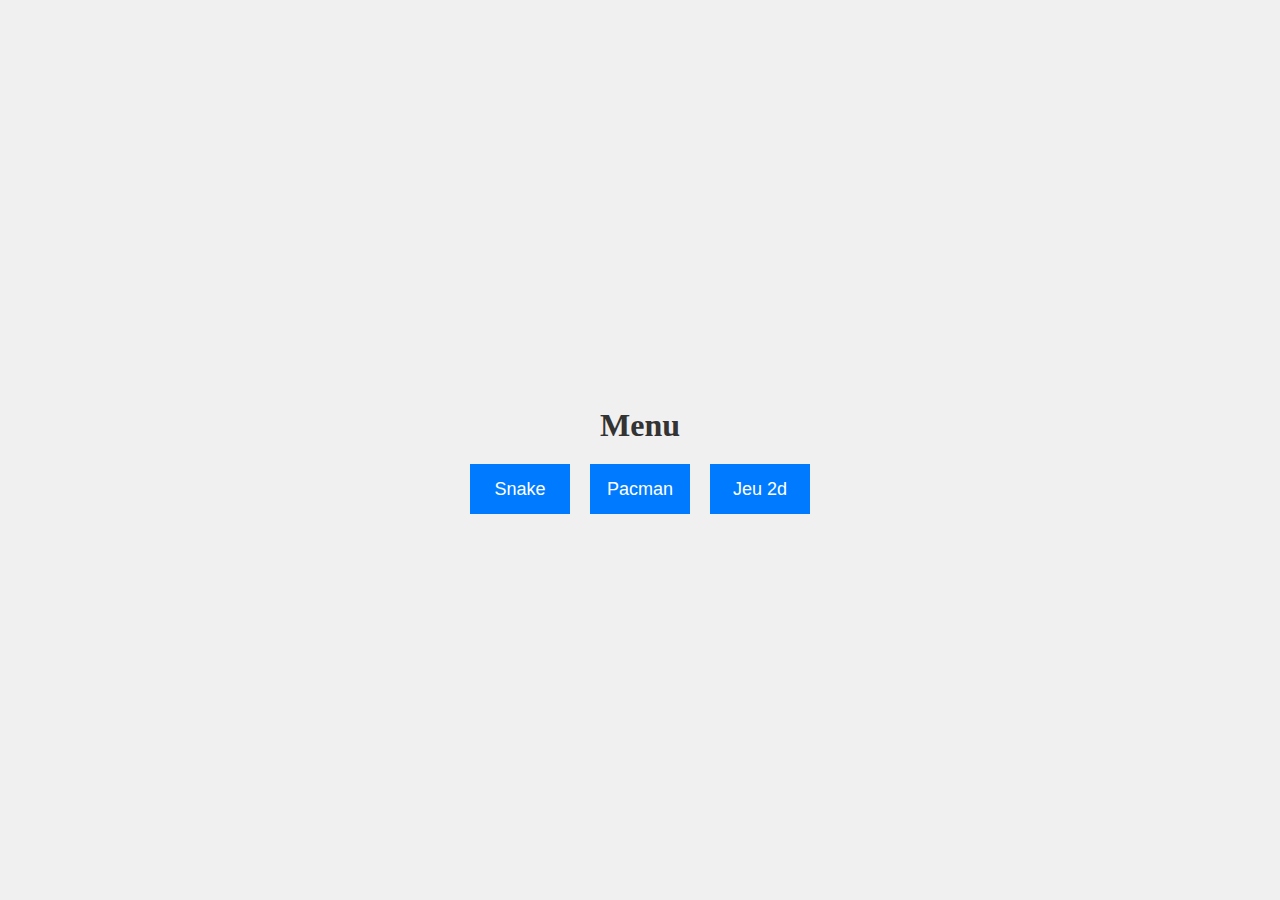
<file: index.html>
<!DOCTYPE html>
<html lang="en">
<head>
    <meta charset="UTF-8">
    <meta name="viewport" content="width=device-width, initial-scale=1.0">
    <title>Menu de Jeux</title>
    <style>
        body {
            display: flex;
            flex-direction: column;
            align-items: center;
            justify-content: center;
            height: 100vh;
            margin: 0;
            background-color: #f0f0f0;
        }

        h1 {
            margin-bottom: 20px;
            color: #333;
        }

        #menu {
            display: flex;
            gap: 20px;
        }

        button {
            width: 100px;
            height: 50px;
            background-color: #007BFF;
            color: white;
            font-size: 18px;
            border: none;
            cursor: pointer;
            text-align: center;
        }

        button:hover {
            background-color: #0056b3;
        }
    </style>
</head>
<body>
    <h1><b>Menu</b></h1>
    <div id="menu">
        <button id="snake" onclick="go_page('snake.html')">Snake</button>
        <button id="pacman" onclick="go_page('pacman.html')">Pacman</button>
        <button id="jeu 2d" onclick="go_page('pacman.js')">Jeu 2d</button>
    </div>

    <script>
        function go_page(page) {
            window.location.href = page;
        }
    </script>
</body>
</html>
</file>
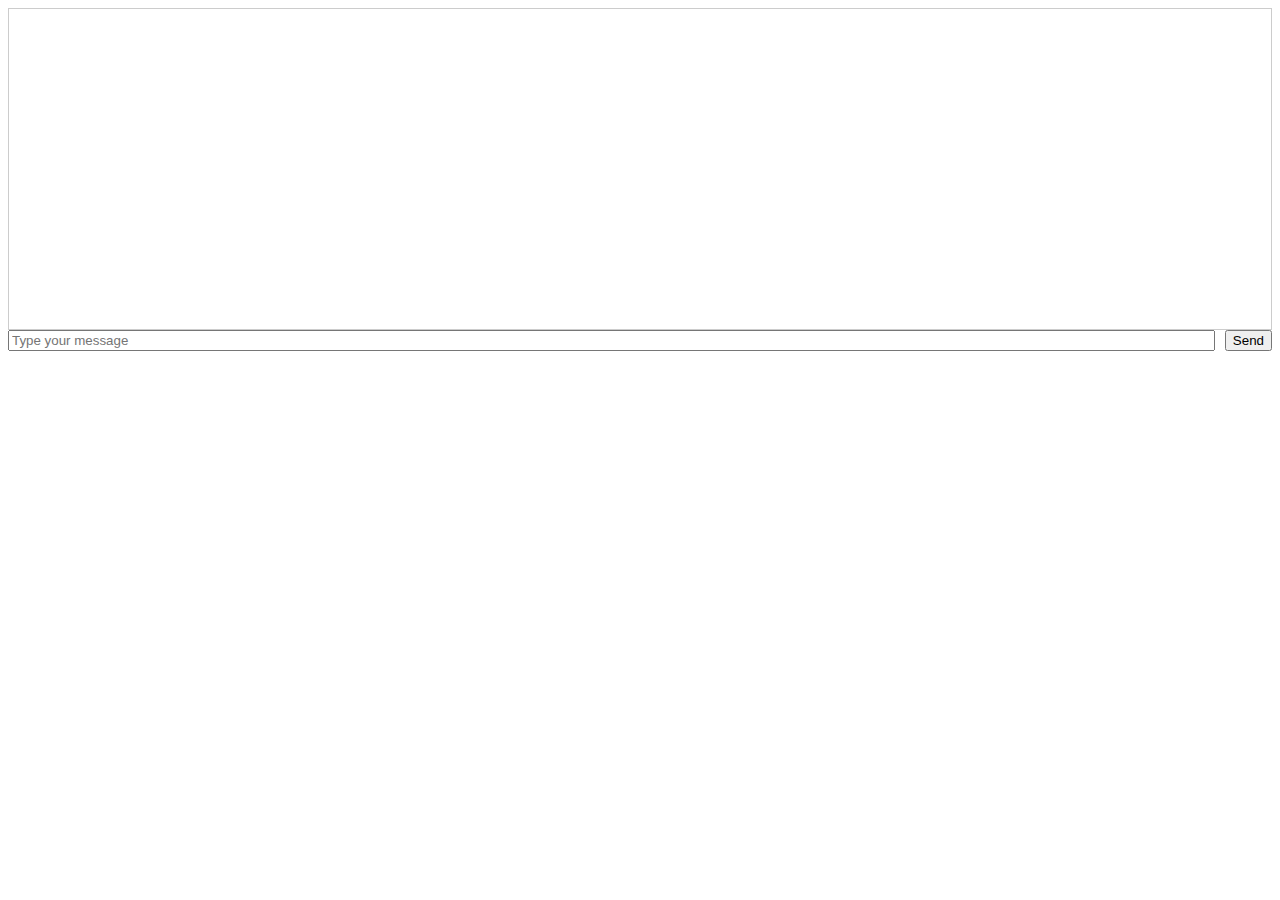
<file: chat.html>
<!DOCTYPE html>
<html lang="en">
<head>
    <meta charset="UTF-8">
    <meta name="viewport" content="width=device-width, initial-scale=1.0">
    <title>Chat</title>
    <style>
        #messages {
            height: 300px;
            overflow-y: scroll;
            border: 1px solid #ccc;
            padding: 10px;
        }
        #inputContainer {
            display: flex;
        }
        #messageInput {
            flex: 1;
            margin-right: 10px;
        }
        #deleteChatButton {
            display: none; /* Cacher le bouton par défaut */
            padding: 10px 20px;
            background-color: #f44336;
            color: white;
            border: none;
            border-radius: 5px;
            cursor: pointer;
        }
        #hiddenInputContainer {
            display: none; /* Cacher le conteneur par défaut */
            margin-top: 20px;
        }
    </style>
</head>
<body>
    <button id="deleteChatButton" onclick="deleteLocalStorage()">Supprimer clé</button>
    
    <div id="hiddenInputContainer">
        <input type="text" id="hiddenInput" placeholder="Entrer la clé à supprimer du localStorage...">
        <button onclick="deleteLocalStorage()">Submit</button>
    </div>
    <div id="messages"></div>
    <div id="inputContainer">
        <input type="text" id="messageInput" placeholder="Type your message">
        <button id="sendBtn" onclick="sendMessage()">Send</button>
    </div>

    <script src="chat.js"></script>

    <script>
        // Fonction pour afficher le bouton si l'utilisateur est admin
        function displayButton() {
            const button = document.getElementById('deleteChatButton');
            const username = localStorage.getItem("username");
            const hiddenInputContainer = document.getElementById('hiddenInputContainer');
            
            if (username === "admin") {
                button.style.display = "block";
                hiddenInputContainer.style.display = "block";
            }
        }

        // Fonction pour envoyer un message
        function sendMessage() {
            const messageInput = document.getElementById('messageInput');
            const message = messageInput.value.trim();

            if (message) {
                const messagesContainer = document.getElementById('messages');
                const username = localStorage.getItem("username");
                messagesContainer.innerHTML += `<p><strong>${username}:</strong> ${message}</p>`;
                messageInput.value = ''; // Réinitialiser le champ de message après l'envoi
            } else {
                alert('Veuillez entrer un message.');
            }
        }

        // Fonction pour supprimer une clé du localStorage
        function deleteLocalStorage() {
            const hiddenInputValue = document.getElementById('hiddenInput').value.trim();
            const button = document.getElementById('deleteChatButton');
            
            if (hiddenInputValue) {
                localStorage.removeItem(hiddenInputValue);
                alert(`Clé ${hiddenInputValue} supprimée du localStorage.`);
                // Réinitialiser le formulaire et masquer le bouton et le champ caché
                document.getElementById('hiddenInput').value = '';
                button.style.display = "none";
                document.getElementById('hiddenInputContainer').style.display = "none";
            } else {
                alert('Veuillez entrer une clé.');
            }
        }

        // Appeler la fonction pour vérifier la condition et afficher le bouton au chargement de la page
        window.onload = displayButton;
    </script>
</body>
</html>
</file>
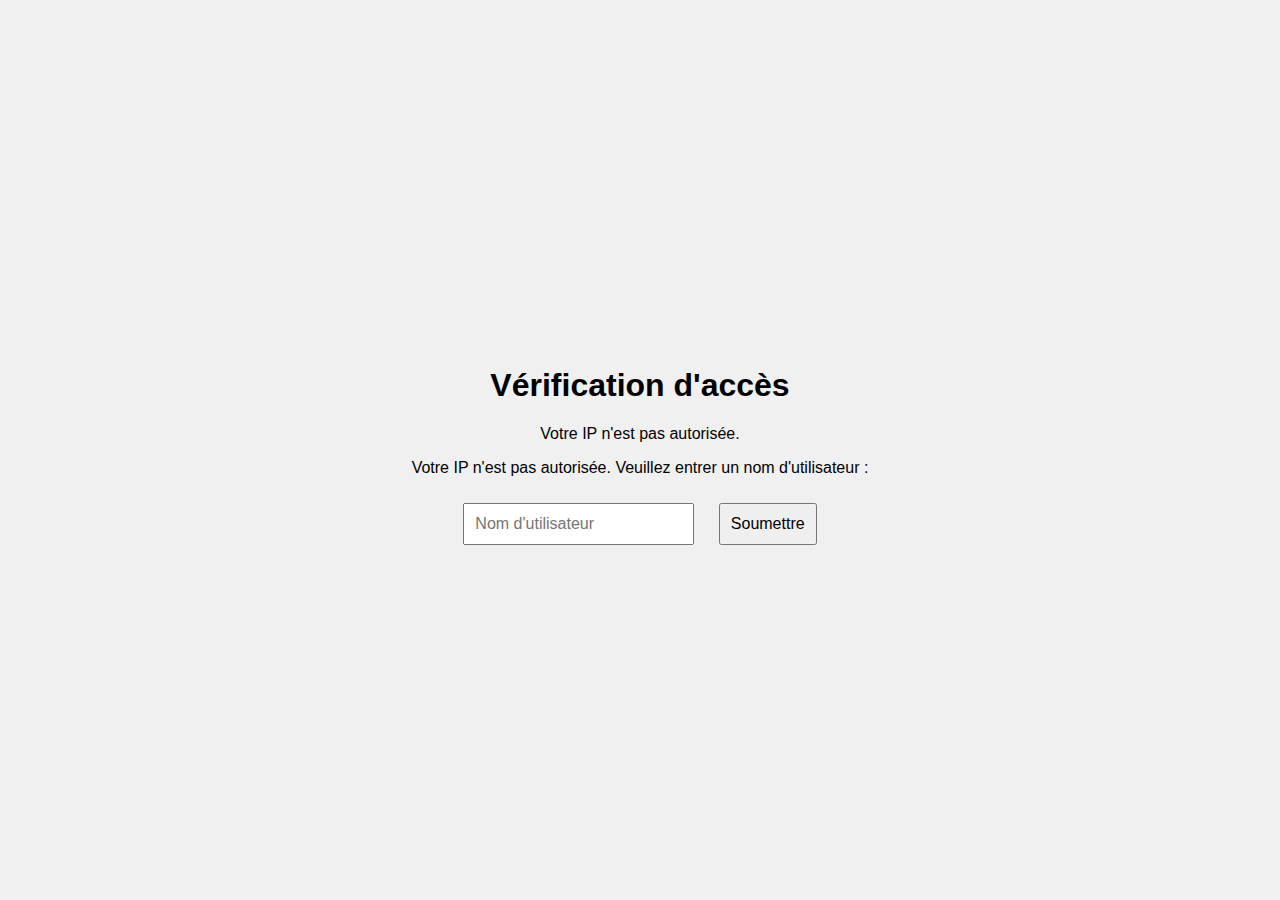
<file: connection.html>
<!DOCTYPE html>
<html lang="fr">
<head>
    <meta charset="UTF-8">
    <meta name="viewport" content="width=device-width, initial-scale=1.0">
    <title>Contrôle d'accès</title>
    <style>
        body {
            font-family: Arial, sans-serif;
            display: flex;
            justify-content: center;
            align-items: center;
            height: 100vh;
            margin: 0;
            background-color: #f0f0f0;
        }
        .container {
            text-align: center;
        }
        input, button {
            margin: 10px;
            padding: 10px;
            font-size: 16px;
        }
    </style>
</head>
<body>
    <div class="container">
        <h1>Vérification d'accès</h1>
        <p id="message">Chargement...</p>
        <div id="loginForm" style="display: none;">
            <p>Votre IP n'est pas autorisée. Veuillez entrer un nom d'utilisateur :</p>
            <input type="text" id="username" placeholder="Nom d'utilisateur">
            <button onclick="submitUsername()">Soumettre</button>
        </div>
    </div>
    <script src="db.js"></script>
</body>
</html>
</file>
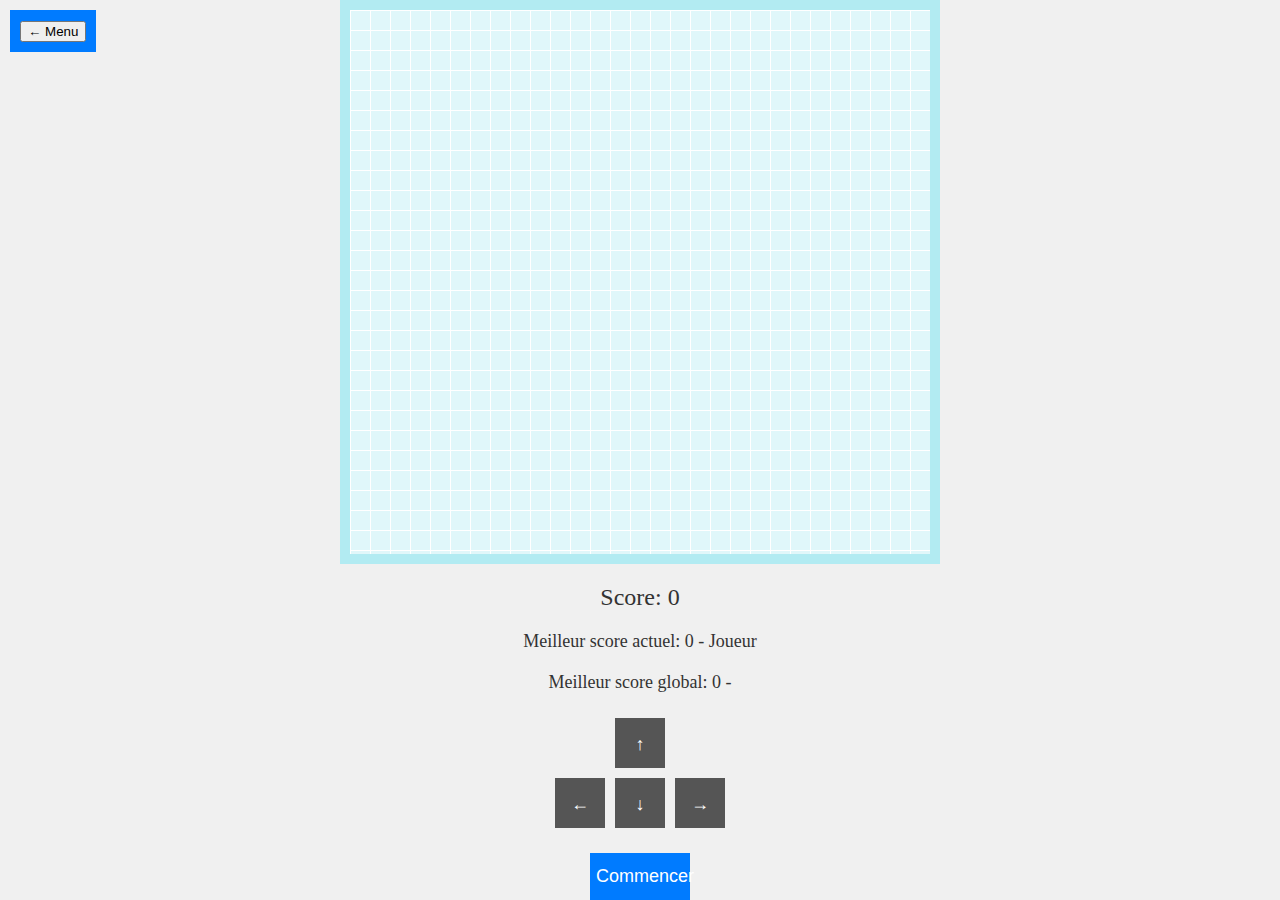
<file: snake.html>
<!DOCTYPE html>
<html lang="fr">
<head>
    <meta charset="UTF-8">
    <meta name="viewport" content="width=device-width, initial-scale=1.0">
    <title>Jeu de Snake</title>
    <style>
        body {
            display: flex;
            flex-direction: column;
            align-items: center;
            justify-content: center;
            height: 100vh;
            margin: 0;
            background-color: #f0f0f0;
        }

        #gameArea {
            position: relative;
            width: 600px; /* Augmenté pour une plus grande carte */
            height: 600px; /* Augmenté pour une plus grande carte */
            background-color: #e0f7fa; /* Fond bleu clair */
            border: 10px solid #b2ebf2; /* Cadre bleu clair */
            margin-bottom: 20px;
            box-sizing: border-box;
            background-image: linear-gradient(to right, white 1px, transparent 1px), linear-gradient(to bottom, white 1px, transparent 1px);
            background-size: 20px 20px;
        }

        .snake {
            position: absolute;
            width: 20px;
            height: 20px;
            background-color: #00FF00; /* Vert pour le serpent */
        }

        .food {
            position: absolute;
            width: 20px;
            height: 20px;
            background-color: #FF0000; /* Rouge pour la nourriture */
        }

        #score, #bestScore, #globalBestScore {
            font-size: 24px;
            color: #333;
            margin-bottom: 20px;
        }

        #bestScore, #globalBestScore {
            font-size: 18px;
        }

        .controls {
            display: flex;
            justify-content: center;
            align-items: center;
        }

        .control-btn {
            width: 50px;
            height: 50px;
            background-color: #555;
            color: white;
            font-size: 18px;
            border: none;
            margin: 5px;
            cursor: pointer;
            user-select: none;
            text-align: center;
            line-height: 50px;
        }

        #startBtn {
            width: 100px;
            height: 50px;
            background-color: #007BFF;
            color: white;
            font-size: 18px;
            border: none;
            cursor: pointer;
            margin-top: 20px;
            display: none;
        }

        #retour {
            position: absolute;
            top: 10px;
            left: 10px;
            background-color: #007BFF;
            color: white;
            font-size: 18px;
            border: none;
            cursor: pointer;
            padding: 10px;
        }

        #retour:hover {
            background-color: #0056b3;
        }
    </style>
</head>
<body>
    <div id="retour">
        <button onclick="retour()">← Menu</button>
    </div>
    <div id="gameArea"></div>
    <div id="score">Score: 0</div>
    <div id="bestScore">Meilleur score actuel: 0 - <span id="currentPlayer"></span></div>
    <div id="globalBestScore">Meilleur score global: 0 - <span id="globalPlayer"></span></div>
    <div class="controls">
        <button class="control-btn" id="up">↑</button>
    </div>
    <div class="controls">
        <button class="control-btn" id="left">←</button>
        <button class="control-btn" id="down">↓</button>
        <button class="control-btn" id="right">→</button>
    </div>
    <button id="startBtn">Commencer</button>
    <script src="snake.js"></script>
    <script>
        function retour() {
            window.location.href = "index.html";
        }
    </script>
</body>
</html>
</file>
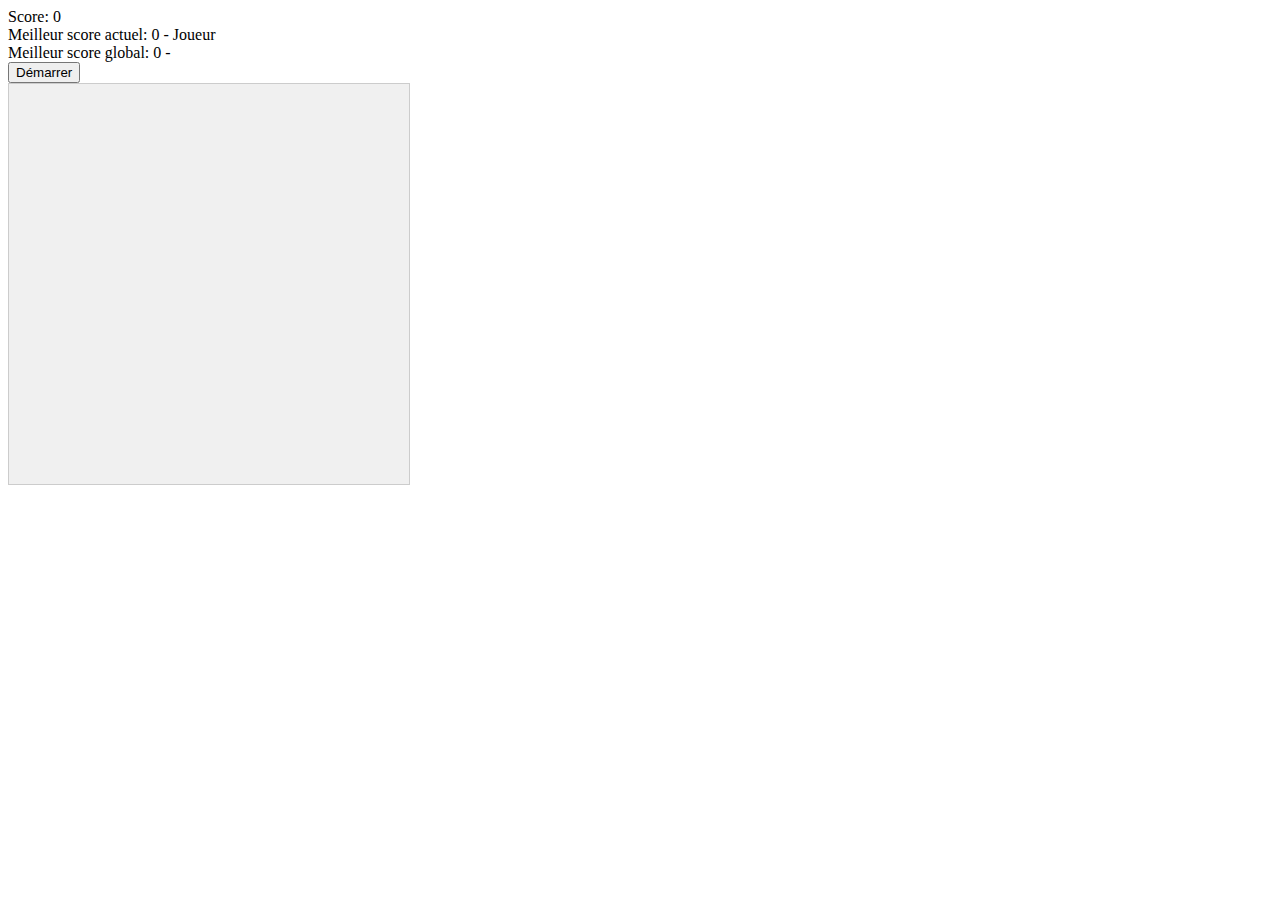
<file: snakia.html>
<!DOCTYPE html>
<html lang="fr">
<head>
    <meta charset="UTF-8">
    <meta name="viewport" content="width=device-width, initial-scale=1.0">
    <title>Snake AI - Q-Learning</title>
    <style>
        #gameArea {
            position: relative;
            width: 400px;
            height: 400px;
            background-color: #f0f0f0;
            border: 1px solid #ccc;
        }
        .snake {
            position: absolute;
            width: 20px;
            height: 20px;
            background-color: green;
        }
        .food {
            position: absolute;
            width: 20px;
            height: 20px;
            background-color: red;
        }
    </style>
</head>
<body>
    <div id="score">Score: 0</div>
    <div id="bestScore">Meilleur score actuel: 0 - Joueur</div>
    <div id="globalBestScore">Meilleur score global: 0 - Joueur</div>
    <button id="startBtn">Démarrer</button>
    <div id="gameArea"></div>

    <script>
    document.addEventListener('DOMContentLoaded', (event) => {
        const gameArea = document.getElementById('gameArea');
        const scoreDisplay = document.getElementById('score');
        const bestScoreDisplay = document.getElementById('bestScore');
        const globalBestScoreDisplay = document.getElementById('globalBestScore');
        const startBtn = document.getElementById('startBtn');
        startBtn.addEventListener('click', startGame);
        const gridSize = 20; // Taille de chaque cellule du serpent et de la nourriture
        const gridPadding = 1;
        const maxGridX = (gameArea.clientWidth / gridSize) - gridPadding * 2;
        const maxGridY = (gameArea.clientHeight / gridSize) - gridPadding * 2;
        let snake, direction, food, score, gameLoop;

        let playerName = prompt("Entrez votre nom :") || "Joueur";
        let bestScore = parseInt(localStorage.getItem(`${playerName}_bestScore`)) || 0;
        let bestPlayer = localStorage.getItem("bestPlayer") || "";
        let globalBestScore = parseInt(localStorage.getItem("globalBestScore")) || 0;

        bestScoreDisplay.textContent = `Meilleur score actuel: ${bestScore} - ${playerName}`;
        globalBestScoreDisplay.textContent = `Meilleur score global: ${globalBestScore} - ${bestPlayer}`;

        const Q = {}; // Q-table
        const alpha = 0.1; // Learning rate
        const gamma = 0.9; // Discount factor
        let epsilon = 0.1; // Exploration rate

        function getState() {
            // Représenter l'état sous forme de chaîne pour la Q-table
            return `${snake[0].x},${snake[0].y},${food.x},${food.y},${direction.x},${direction.y}`;
        }

        function chooseAction(state) {
            // Exploration vs Exploitation
            if (Math.random() < epsilon) {
                // Exploration : choisir une action aléatoire
                return Math.floor(Math.random() * 4);
            } else {
                // Exploitation : choisir la meilleure action selon la Q-table
                if (!Q[state]) Q[state] = [0, 0, 0, 0];
                return Q[state].indexOf(Math.max(...Q[state]));
            }
        }

        function updateQTable(prevState, action, reward, nextState) {
            if (!Q[prevState]) Q[prevState] = [0, 0, 0, 0];
            if (!Q[nextState]) Q[nextState] = [0, 0, 0, 0];

            // Q-Learning update rule
            Q[prevState][action] = (1 - alpha) * Q[prevState][action] + alpha * (reward + gamma * Math.max(...Q[nextState]));
        }

        function initGame() {
            snake = [{ x: 200, y: 200 }];
            direction = { x: 0, y: 0 };
            food = { x: 0, y: 0 };
            score = 0;
            scoreDisplay.textContent = `Score: ${score}`;
            createFood();
            drawSnake();
        }

        function createFood() {
            food.x = (Math.floor(Math.random() * maxGridX) + gridPadding) * gridSize;
            food.y = (Math.floor(Math.random() * maxGridY) + gridPadding) * gridSize;
        }

        function drawFood() {
            const foodElement = document.createElement('div');
            foodElement.style.left = `${food.x}px`;
            foodElement.style.top = `${food.y}px`;
            foodElement.classList.add('food');
            gameArea.appendChild(foodElement);
        }

        function moveSnake() {
            const newHead = { x: snake[0].x + direction.x, y: snake[0].y + direction.y };
            snake.unshift(newHead);

            if (newHead.x === food.x && newHead.y === food.y) {
                score++;
                scoreDisplay.textContent = `Score: ${score}`;
                createFood();
            } else {
                snake.pop();
            }
        }

        function drawSnake() {
            gameArea.innerHTML = '';
            snake.forEach(segment => {
                const snakeElement = document.createElement('div');
                snakeElement.style.left = `${segment.x}px`;
                snakeElement.style.top = `${segment.y}px`;
                snakeElement.classList.add('snake');
                gameArea.appendChild(snakeElement);
            });
            drawFood();
        }

        function calculateReward(prevHead) {
            if (snake[0].x === food.x && snake[0].y === food.y) {
                return 1; // Récompense pour avoir mangé la nourriture
            } else if (
                snake[0].x < 0 || snake[0].x >= gameArea.clientWidth ||
                snake[0].y < 0 || snake[0].y >= gameArea.clientHeight ||
                snake.slice(1).some(segment => segment.x === snake[0].x && segment.y === snake[0].y)
            ) {
                return -1; // Pénalité pour avoir heurté un mur ou son propre corps
            } else {
                return 0; // Pas de récompense ni de pénalité pour un mouvement normal
            }
        }

        function game() {
            const currentState = getState();
            const action = chooseAction(currentState);

            // Associer l'action choisie à une direction
            const actions = [
                { x: -gridSize, y: 0 }, // Gauche
                { x: gridSize, y: 0 },  // Droite
                { x: 0, y: -gridSize }, // Haut
                { x: 0, y: gridSize }   // Bas
            ];

            direction = actions[action];

            const prevHead = { ...snake[0] };
            moveSnake();

            const reward = calculateReward(prevHead);
            const nextState = getState();

            updateQTable(currentState, action, reward, nextState);

            drawSnake();
            checkCollision();
        }

        function checkCollision() {
            const head = snake[0];
            if (
                head.x < 0 || head.x >= gameArea.clientWidth ||
                head.y < 0 || head.y >= gameArea.clientHeight ||
                snake.slice(1).some(segment => segment.x === head.x && segment.y === head.y)
            ) {
                clearInterval(gameLoop);

                if (score > bestScore) {
                    bestScore = score;
                    localStorage.setItem(`${playerName}_bestScore`, bestScore);
                    bestScoreDisplay.textContent = `Meilleur score actuel: ${bestScore} - ${playerName}`;
                    
                    if (score > globalBestScore) {
                        globalBestScore = score;
                        localStorage.setItem("globalBestScore", globalBestScore);
                        localStorage.setItem("bestPlayer", playerName);
                        globalBestScoreDisplay.textContent = `Meilleur score global: ${globalBestScore} - ${playerName}`;
                    }
                }

                alert('Game Over! Votre score est: ' + score);
                startBtn.textContent = "Rejouer";
                startBtn.style.display = "block";
            }
        }

        function startGame() {
            initGame();
            startBtn.style.display = "none";
            gameLoop = setInterval(game, 100);
            epsilon = Math.max(0.01, epsilon * 0.99); // Réduire epsilon progressivement
        }

        document.addEventListener('keydown', changeDirection);
        startBtn.addEventListener('click', startGame);

        startBtn.style.display = "block";
    });
    </script>
</body>
</html>
</file>
